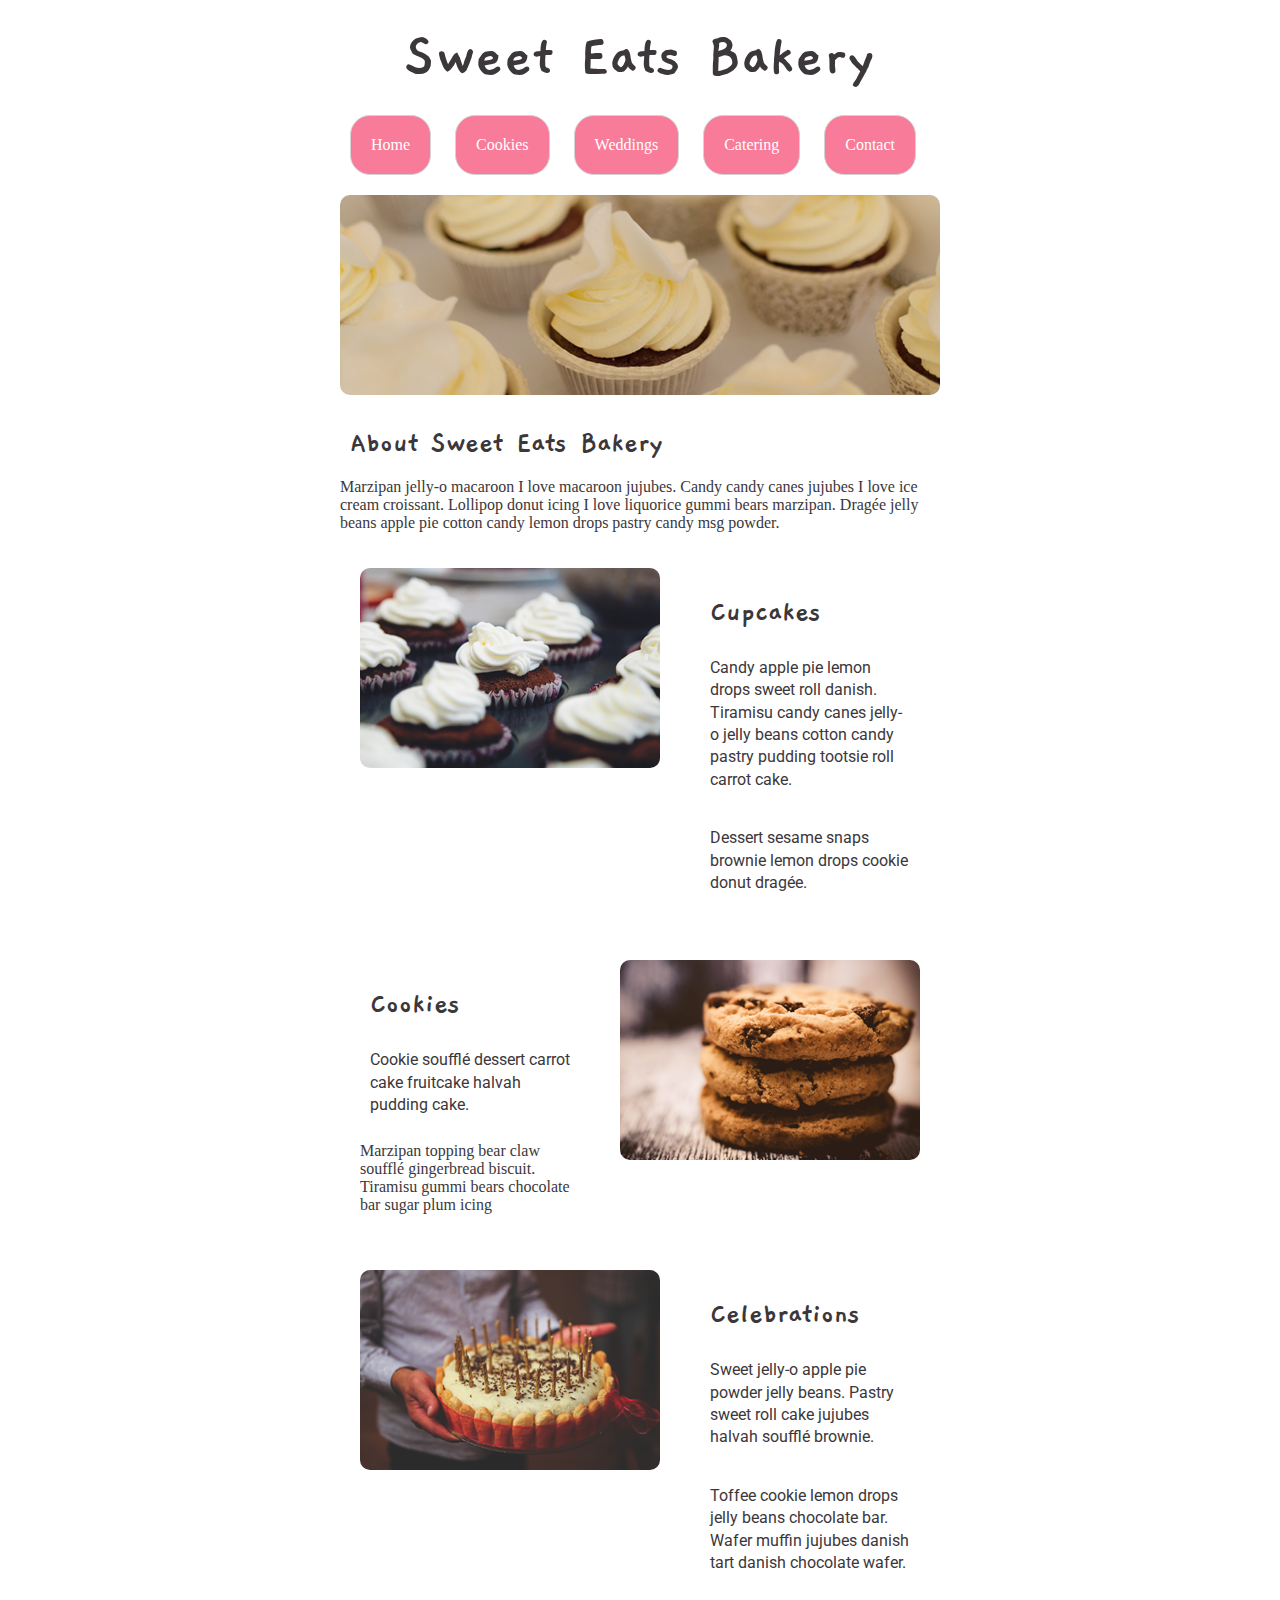
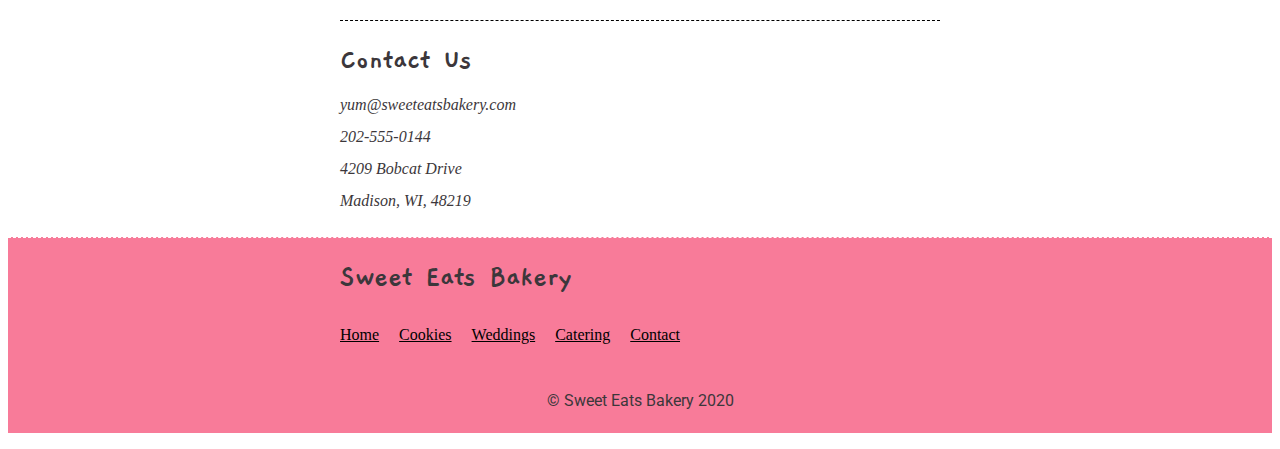
<file: index.html>
<!DOCTYPE html>
<html>
<head>
  <meta charset="UTF-8">
  <meta name="author" content="Sweet Eats Bakery">
  <meta name="description" content="Sweet Eats Bakery is a fast food location in Lekki in Lagos State ,Nigeria">
  <meta name="keywords" content="cakes, celebrations, pasteries, cookies, cupcakes, bread, food, Lekki, Lagos, Nigeria">
  <meta name="viewport" content="width=device-width, user-scalable=yes initial-scale=1.0">
  <title>Sweet Eats Bakery</title>
  <!-- Font families were utilized through google fonts -->
  <link href="https://fonts.googleapis.com/css?family=Gaegu|Roboto" rel="stylesheet">
  <link rel="stylesheet" type="text/css" href="css/styles.css">
</head>
<body>
<div class="container">
  <h1>Sweet Eats Bakery</h1>
  <header>
    <nav>
      <a class="bounce-top"  href="index.html">Home</a>
      <a class="bounce-top" href="cookies.html">Cookies</a>
      <a class="bounce-top" href="#">Weddings</a>
      <a class="bounce-top" href="#">Catering</a>
      <a class="bounce-top" href="#">Contact</a>
    </nav>
    <img class="all_images" src="images/main-header.png" alt="">
    <section class="about about-section">
      <h2>About Sweet Eats Bakery</h2>
      <p>Marzipan jelly-o macaroon I love macaroon jujubes. Candy candy canes jujubes I love ice cream croissant. Lollipop donut icing I love liquorice gummi bears marzipan. Dragée jelly beans apple pie cotton candy lemon drops pastry candy msg powder.</p>
    </section>
  </header>
  <section class="content-row">
    <div>
      <img class="all_images" src="images/cupcake.png" alt="cupcakes">
    </div>
    <div>
      <h2>Cupcakes</h2>
      <p class="para">Candy apple pie lemon drops sweet roll danish. Tiramisu candy canes jelly-o jelly beans cotton candy pastry pudding tootsie roll carrot cake.</p>
      <p class="para">Dessert sesame snaps brownie lemon drops cookie donut dragée.</p>
    </div>
  
  </section>
  <section class="content-row">
    <div>
      <h2>Cookies</h2>
      <p class="para">Cookie soufflé dessert carrot cake fruitcake halvah pudding cake.</p> <p>Marzipan topping bear claw soufflé gingerbread biscuit. Tiramisu gummi bears chocolate bar sugar plum icing</p>
    </div>
    <div>
      <img class="all_images" src="images/cookies.png" alt="cookies">
    </div>
  </section>
  <section class="content-row">
    <div>
      <img class="all_images" src="images/celebrate.png" alt="celebrate">
    </div>
    <div>
      <h2>Celebrations</h2>
      <p class="para">Sweet jelly-o apple pie powder jelly beans. Pastry sweet roll cake jujubes halvah soufflé brownie.</p>
      <p class="para">Toffee cookie lemon drops jelly beans chocolate bar. Wafer muffin jujubes danish tart danish chocolate wafer.</p>
    </div>
 
  </section>
  <section class="contact-section">
    <h2>Contact Us</h2>
    <address class="address-tag">
      yum@sweeteatsbakery.com<br>
      202-555-0144<br>
      4209 Bobcat Drive<br>
      Madison, WI, 48219
    </address>
  </section>
  
</div>
<footer>
  <div class="footer-content">
    <h3>Sweet Eats Bakery</h3>
    <nav>
      <a class="anchor-tags" href="index.html">Home</a>
      <a class="anchor-tags" href="cookies.html">Cookies</a>
      <a class="anchor-tags" href="#">Weddings</a>
      <a class="anchor-tags" href="#">Catering</a>
      <a  class="anchor-tags" href="#">Contact</a>
    </nav>
    <p class="copyright para">&copy; Sweet Eats Bakery 2020</p>
  </div>
</footer>

</body>
</html>
</file>
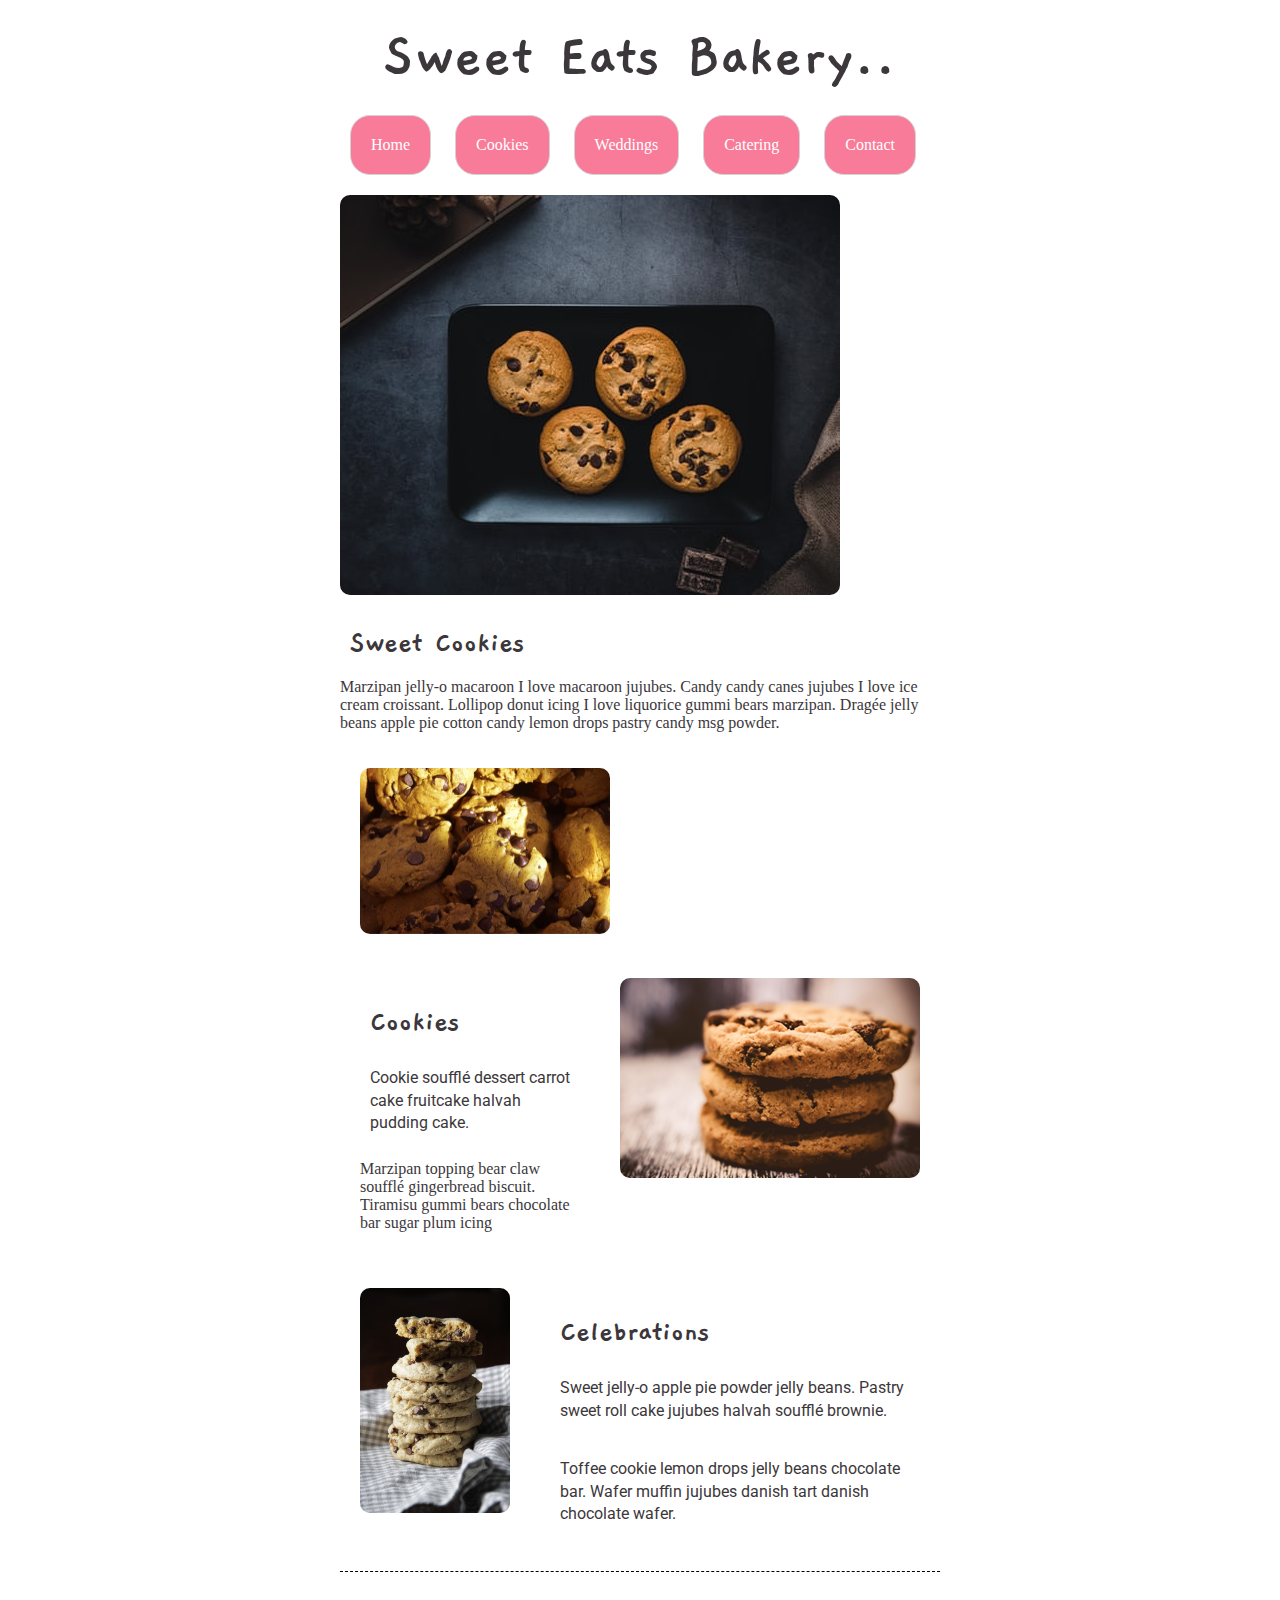
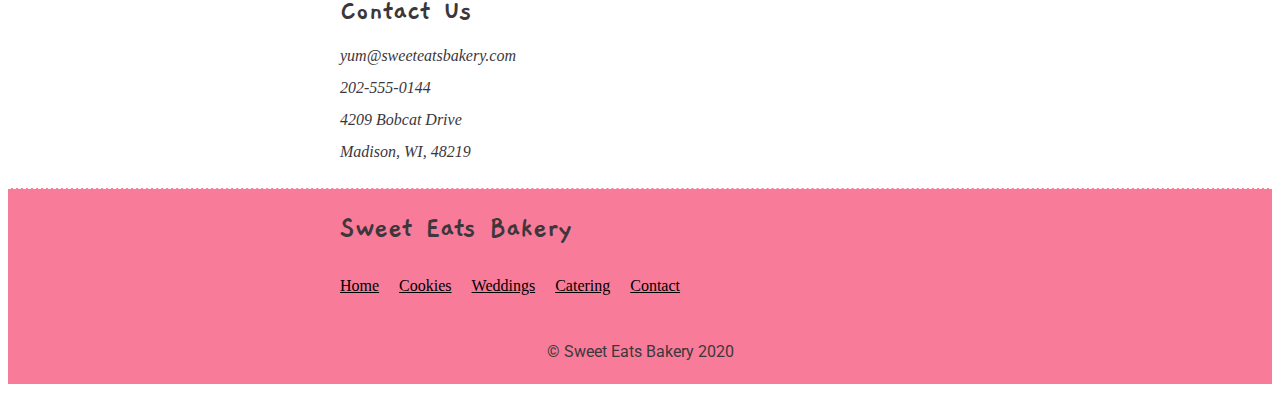
<file: cookies.html>
<!DOCTYPE html>
<html>
<head>
  <meta charset="UTF-8">
  <meta name="author" content="Sweet Eats Bakery">
  <meta name="description" content="Sweet Eats Bakery is a fast food location in Lekki in Lagos State ,Nigeria">
  <meta name="keywords" content="cakes, celebrations, pastries, cookies, cupcakes, bread, food, Lekki, Lagos, Nigeria">
  <meta name="viewport" content="width=device-width, user-scalable=yes initial-scale=1.0">
  <title>Sweet Eats Bakery</title>
  <link href="https://fonts.googleapis.com/css?family=Gaegu|Roboto" rel="stylesheet">
  <link rel="stylesheet" type="text/css" href="css/styles.css">
</head>
<body>
<div class="container">
  <h1>Sweet Eats Bakery..</h1>
  <header>
    <nav>
      <a class="bounce-top" href="index.html">Home</a>
      <a class="bounce-top" href="cookies.html">Cookies</a>
      <a class="bounce-top" href="#">Weddings</a>
      <a class="bounce-top" href="#">Catering</a>
      <a class="bounce-top" href="#">Contact</a>
    </nav>
    <img class="all_images" src="images/cookies1.jpg" alt="">
    <section class="about about-section">
      <h2>Sweet Cookies</h2>
      <p>Marzipan jelly-o macaroon I love macaroon jujubes. Candy candy canes jujubes I love ice cream croissant. Lollipop donut icing I love liquorice gummi bears marzipan. Dragée jelly beans apple pie cotton candy lemon drops pastry candy msg powder.</p>
    </section>
  </header>
  <section class="content-row">
    <div>
      <img class="all_images" width="250px" src="images/cookies2.jpg" alt="cupcakes">
    </div>
    <div>
      <!-- <h2>Cupcakes</h2>
      <p class="para">Candy apple pie lemon drops sweet roll danish. Tiramisu candy canes jelly-o jelly beans cotton candy pastry pudding tootsie roll carrot cake.</p>
      <p class="para">Dessert sesame snaps brownie lemon drops cookie donut dragée.</p> -->
    </div>
  
  </section>
  <section class="content-row">
    <div>
      <h2>Cookies</h2>
      <p class="para">Cookie soufflé dessert carrot cake fruitcake halvah pudding cake.</p> <p>Marzipan topping bear claw soufflé gingerbread biscuit. Tiramisu gummi bears chocolate bar sugar plum icing</p>
    </div>
    <div>
      <img class="all_images" src="images/cookies.png" alt="cookies">
    </div>
  </section>
  <section class="content-row">
    <div>
      <img class="all_images" width="150px" src="images/cookies3.jpg" alt="celebrate">
    </div>
    <div>
      <h2>Celebrations</h2>
      <p class="para">Sweet jelly-o apple pie powder jelly beans. Pastry sweet roll cake jujubes halvah soufflé brownie.</p>
      <p class="para">Toffee cookie lemon drops jelly beans chocolate bar. Wafer muffin jujubes danish tart danish chocolate wafer.</p>
    </div>
 
  </section>
  <section class="contact-section">
    <h2>Contact Us</h2>
    <address class="address-tag">
      yum@sweeteatsbakery.com<br>
      202-555-0144<br>
      4209 Bobcat Drive<br>
      Madison, WI, 48219
    </address>
  </section>
  
</div>
<footer>
  <div class="footer-content">
    <h3>Sweet Eats Bakery</h3>
    <nav>
      <a class="anchor-tags" href="index.html">Home</a>
      <a class="anchor-tags" href="cookies.html">Cookies</a>
      <a class="anchor-tags" href="#">Weddings</a>
      <a class="anchor-tags" href="#">Catering</a>
      <a  class="anchor-tags" href="#">Contact</a>
    </nav>
    <p class="copyright para">&copy; Sweet Eats Bakery 2020</p>
  </div>
</footer>

</body>
</html>
</file>
<file: css/styles.css>
/* Lets take our knowledge of CSS selectors, properties, and inheritance to add some style to the Sweet Eats Bakery website.  

Task 1: Explore the CSS.  Look at all the unique selectors.  Find things that are new to you and learn what they do.  Find properties you may not be familiar with and google them.

Task 2: Update the CSS.  You will notice the CSS comments throughout the file below.  Follow the instructions to complete the Sweet Eats Bakery site.  If you follow the instructions, your work should look like the "bakery-home-page.png"  image file in the images/ folder as a final result:

Task 3: Update the HTML. You will notice that no meta information has been provided. Include all the neccesary meta data for search engines as may be needed and also ensure that the webpage is optimized for mobile devices.

***DO NOT ATTEMPT ADDITIONAL FEATURES UNTIL YOU ARE FINISHED WITH EVERYTHING ELSE!***

Additional Task: See how much you can change the design without changing the HTML.  Try to transform the site by only using CSS selectors.

Additional Task: Look at CSS animations and see if you could integrate them on the navigation hovers.

Additional Task: Pick a navigation item and create a new page with the same header and footer as the home page.  Example: you could make a new page just for cookies.  Be creative and have fun coming up with your own unique content and styles. 

=======SUBMISSION========
Date: Wednesday, March 11, 2020
Time: 9:00 a.m prompt
Github Pages link for the solution to be submitted on "lab-tasks" channel on slack...

*/


/*======= Create a new universal selector that changes the font color to: #3C373B */
*{
  color: #3C373B;
}

h1 {
  font-family: 'Gaegu', cursive;
  margin: 20px 0;
  /*=======  Update the font size to 60px and center the text */
  text-align: center;
  font-size: 60px;
}

h2, h3, h4, h5, h6 {
  font-family: 'Gaegu', cursive;
  margin-bottom: 0;
  padding: 0 10px;
  /*=======  Update the font size to 30px */
  font-size: 30px;
}

/*======= Create a selector for ALL p tags in the site to have the following styles:

font-size: 16px;
font-family: roboto;
padding: 10px;
line-height: 1.4;

*/
.para{
  font-size: 16px;
font-family: roboto;
padding: 10px;
line-height: 1.4;
}

/*======= Create a selector for ALL images in the site to have the following styles: 

  border-radius: 10px;

*/
.all_images{
  border-radius: 10px;
}
.content-row {
  display: flex;
}

.content-row div {
  /*======= create a margin property.  Set the value to 20px */
  margin: 20px;
}

.container {
  /*======= create a width property. Set the value to 600px */
  width: 600px;
  margin: 0 auto;
}

.container header nav a {
  margin: 0 10px;
  border: 1px solid lightgray;
  padding: 20px;
  display: inline-block;
  border-radius: 20px;
  color: white;
  text-decoration: none;
  margin-bottom: 20px;
   /*======= create a background property. Set the value to #F87B99 */
   background:#F87B99 ;
  
}

.container header nav a:hover {
/*======= create a background property and set it to white.  Then create a color property and set it's value to pink. */
background: #fff;
color: #F87B99;
}

/*======= Create a selector for the about section to have the following styles:
  margin-top: 20px;
*/
.about-section{
  margin-top: 20px
}
.contact-section {
  border-top: 1px dashed black;
  padding: 20px 0;
}

.contact-section h2 {
  padding: 0;
  margin: 0 0 10px 0;
}

/*======= Create a selector for the address tag in the contact-section class to have the following styles:
   line-height: 2;
*/
.address-tag{
  line-height: 2;
}
footer {
  width: 100%;
  background: #F87B99;
  border-top: 1px dashed white;
}

footer .footer-content { 
  margin: 0 auto; 
  /*======= create a width property. Set the value to 600px */
  width: 600px;
  
}

footer .footer-content h3 {
  padding: 0;
  margin: 20px 0;
}

footer nav {
  display: flex;
}

/*======= Create a selector for the anchor tag in the footer to have the following styles:
  margin: 10px;
  color: black;
  text-decoration: underline;
*/
.anchor-tags{
  margin: 10px;
  color: black;
  text-decoration: underline;
}


footer nav a:first-child {
  margin-left: 0;
}

.anchor-tags:hover{
  color: white;
}
/*======= Create a hover state for the anchor tag in the footer nav to have the following styles:
  color: white;
*/

footer .footer-content .copyright {
  padding: 20px 0;
  text-align: center;
   /*======= center the text here */
}

.bounce-top {
	-webkit-animation: bounce-top 3s ease-out both;
	        animation: bounce-top 3s ease-out both;
}

/* animation */
 @-webkit-keyframes bounce-top {
  0% {
    -webkit-transform: translateY(-45px);
            transform: translateY(-45px);
    -webkit-animation-timing-function: ease-in;
            animation-timing-function: ease-in;
    opacity: 1;
  }
  24% {
    opacity: 1;
  }
  40% {
    -webkit-transform: translateY(-24px);
            transform: translateY(-24px);
    -webkit-animation-timing-function: ease-in;
            animation-timing-function: ease-in;
  }
  65% {
    -webkit-transform: translateY(-12px);
            transform: translateY(-12px);
    -webkit-animation-timing-function: ease-in;
            animation-timing-function: ease-in;
  }
  82% {
    -webkit-transform: translateY(-6px);
            transform: translateY(-6px);
    -webkit-animation-timing-function: ease-in;
            animation-timing-function: ease-in;
  }
  93% {
    -webkit-transform: translateY(-4px);
            transform: translateY(-4px);
    -webkit-animation-timing-function: ease-in;
            animation-timing-function: ease-in;
  }
  25%,
  55%,
  75%,
  87% {
    -webkit-transform: translateY(0px);
            transform: translateY(0px);
    -webkit-animation-timing-function: ease-out;
            animation-timing-function: ease-out;
  }
  100% {
    -webkit-transform: translateY(0px);
            transform: translateY(0px);
    -webkit-animation-timing-function: ease-out;
            animation-timing-function: ease-out;
    opacity: 1;
  }
}
@keyframes bounce-top {
  0% {
    -webkit-transform: translateY(-45px);
            transform: translateY(-45px);
    -webkit-animation-timing-function: ease-in;
            animation-timing-function: ease-in;
    opacity: 1;
  }
  24% {
    opacity: 1;
  }
  40% {
    -webkit-transform: translateY(-24px);
            transform: translateY(-24px);
    -webkit-animation-timing-function: ease-in;
            animation-timing-function: ease-in;
  }
  65% {
    -webkit-transform: translateY(-12px);
            transform: translateY(-12px);
    -webkit-animation-timing-function: ease-in;
            animation-timing-function: ease-in;
  }
  82% {
    -webkit-transform: translateY(-6px);
            transform: translateY(-6px);
    -webkit-animation-timing-function: ease-in;
            animation-timing-function: ease-in;
  }
  93% {
    -webkit-transform: translateY(-4px);
            transform: translateY(-4px);
    -webkit-animation-timing-function: ease-in;
            animation-timing-function: ease-in;
  }
  25%,
  55%,
  75%,
  87% {
    -webkit-transform: translateY(0px);
            transform: translateY(0px);
    -webkit-animation-timing-function: ease-out;
            animation-timing-function: ease-out;
  }
  100% {
    -webkit-transform: translateY(0px);
            transform: translateY(0px);
    -webkit-animation-timing-function: ease-out;
            animation-timing-function: ease-out;
    opacity: 1;
  }
}
</file>
